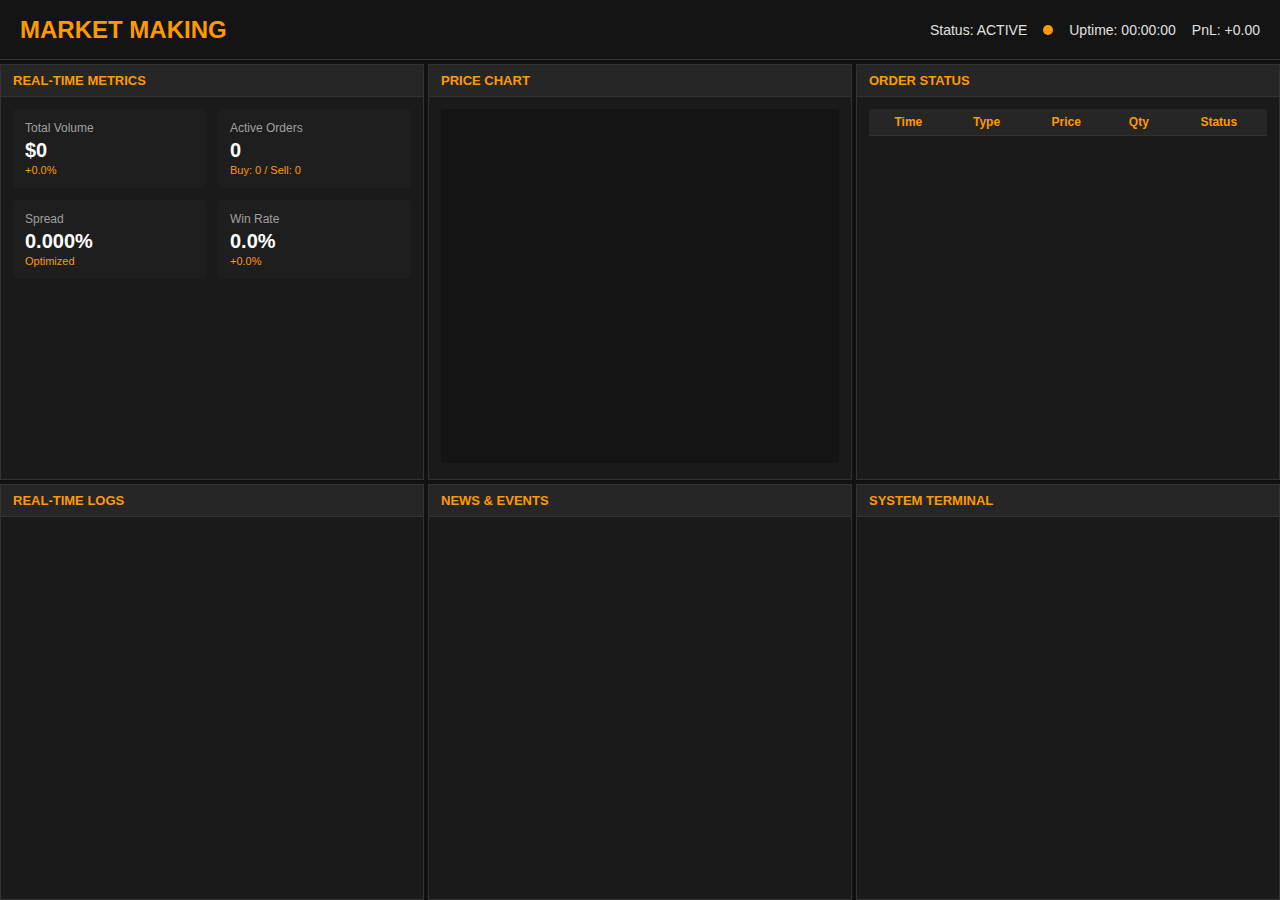
<file: index.html>
<!DOCTYPE html>
<html lang="en">
<head>
  <meta charset="UTF-8" />
  <meta name="viewport" content="width=device-width, initial-scale=1.0" />
  <title>Market Making Bot Dashboard</title>
  <style>
    * { margin: 0; padding: 0; box-sizing: border-box; }
    body { font-family: 'Helvetica Neue', Arial, sans-serif; background: #000; color: #E0E0E0; overflow: hidden; }
    .dashboard { display: grid; grid-template-columns: 1fr 1fr 1fr; grid-template-rows: 60px 1fr 1fr; height: 100vh; gap: 4px; background: #111; }
    .header { grid-column: 1 / -1; background: #141414; display: flex; justify-content: space-between; align-items: center; padding: 0 20px; border-bottom: 1px solid #333; }
    .header h1 { font-size: 24px; color: #FF9900; }
    .status { display: flex; gap: 16px; align-items: center; font-size: 14px; }
    .status span { color: #E0E0E0; }
    .status-indicator { width: 10px; height: 10px; border-radius: 50%; background: #FF9900; animation: pulse 2s infinite; }
    @keyframes pulse { 0%,100% { opacity: 1; } 50% { opacity: 0.4; } }
    .panel { background: #1A1A1A; border: 1px solid #333; overflow: hidden; }
    .panel-header { background: #262626; padding: 8px 12px; border-bottom: 1px solid #333; font-size: 13px; font-weight: bold; color: #FF9900; }
    .panel-content { padding: 12px; height: calc(100% - 36px); overflow-y: auto; font-size: 13px; }
    .metrics { display: grid; grid-template-columns: 1fr 1fr; gap: 12px; }
    .metric { background: #1E1E1E; padding: 12px; border-radius: 4px; }
    .metric-title { font-size: 12px; color: #A0A0A0; }
    .metric-value { font-size: 20px; font-weight: bold; color: #FFFFFF; margin-top: 4px; }
    .metric-change { font-size: 11px; color: #FF9900; margin-top: 2px; }
    .orders-table { width: 100%; border-collapse: collapse; }
    .orders-table th, .orders-table td { padding: 6px; border-bottom: 1px solid #333; }
    .orders-table th { background: #262626; color: #FF9900; font-size: 12px; }
    .orders-table td { color: #E0E0E0; font-size: 12px; }
    .buy-order { color: #00FF00; }
    .sell-order { color: #FF3333; }
    .chart-container { height: 100%; background: #141414; }
    .log-entry { margin: 2px 0; padding: 2px 6px; border-radius: 3px; font-size: 12px; }
    .log-info { color: #E0E0E0; }
    .log-warn { color: #FFCC00; }
    .log-error { color: #FF3333; }
    .log-trade { color: #33CCFF; }
    .scrollbar::-webkit-scrollbar { width: 6px; }
    .scrollbar::-webkit-scrollbar-track { background: #1A1A1A; }
    .scrollbar::-webkit-scrollbar-thumb { background: #333; border-radius: 3px; }
    .scrollbar::-webkit-scrollbar-thumb:hover { background: #555; }
    #news-feed div { padding: 4px 0; border-bottom: 1px solid #333; color: #E0E0E0; }
    #terminal div { font-size: 12px; color: #E0E0E0; }
  </style>
</head>
<body>
  <div class="dashboard">
    <div class="header">
      <h1>MARKET MAKING</h1>
      <div class="status">
        <span>Status: <span id="bot-status">ACTIVE</span></span>
        <div class="status-indicator" id="status-light"></div>
        <span>Uptime: <span id="uptime">00:00:00</span></span>
        <span>PnL: <span id="pnl">+0.00</span></span>
      </div>
    </div>

    <!-- Metrics -->
    <div class="panel">
      <div class="panel-header">REAL-TIME METRICS</div>
      <div class="panel-content">
        <div class="metrics">
          <div class="metric">
            <div class="metric-title">Total Volume</div>
            <div class="metric-value" id="total-volume">$0</div>
            <div class="metric-change" id="vol-change">+0.0%</div>
          </div>
          <div class="metric">
            <div class="metric-title">Active Orders</div>
            <div class="metric-value" id="active-orders">0</div>
            <div class="metric-change">Buy: 0 / Sell: 0</div>
          </div>
          <div class="metric">
            <div class="metric-title">Spread</div>
            <div class="metric-value" id="spread">0.000%</div>
            <div class="metric-change">Optimized</div>
          </div>
          <div class="metric">
            <div class="metric-title">Win Rate</div>
            <div class="metric-value" id="win-rate">0.0%</div>
            <div class="metric-change">+0.0%</div>
          </div>
        </div>
      </div>
    </div>

    <!-- Chart -->
    <div class="panel">
      <div class="panel-header">PRICE CHART</div>
      <div class="panel-content">
        <div class="chart-container">
          <!-- TradingView Widget -->
          <div id="tv_chart" style="width: 100%; height: 100%;"></div>
        </div>
      </div>
    </div>

    <!-- Orders -->
    <div class="panel">
      <div class="panel-header">ORDER STATUS</div>
      <div class="panel-content scrollbar">
        <table class="orders-table">
          <thead>
            <tr><th>Time</th><th>Type</th><th>Price</th><th>Qty</th><th>Status</th></tr>
          </thead>
          <tbody id="orders-tbody"></tbody>
        </table>
      </div>
    </div>

    <!-- Logs -->
    <div class="panel">
      <div class="panel-header">REAL-TIME LOGS</div>
      <div class="panel-content scrollbar">
        <div id="log-container"></div>
      </div>
    </div>

    <!-- News -->
    <div class="panel">
      <div class="panel-header">NEWS & EVENTS</div>
      <div class="panel-content scrollbar">
        <div id="news-feed"></div>
      </div>
    </div>

    <!-- Terminal -->
    <div class="panel">
      <div class="panel-header">SYSTEM TERMINAL</div>
      <div class="panel-content scrollbar">
        <div id="terminal"></div>
      </div>
    </div>
  </div>

  <!-- Scripts -->
  <script src="https://s3.tradingview.com/tv.js"></script>
  <script>
    // Initialize TradingView (Bloomberg-like style using orange highlights)
    new TradingView.widget({
      container_id: 'tv_chart', autosize: true, symbol: 'BTCUSD', interval: '1', timezone: 'Etc/UTC',
      theme: 'dark', style: '1', locale: 'en', toolbar_bg: '#141414',
      overrides: {
        'mainSeriesProperties.candleStyle.upColor': '#FF9900',
        'mainSeriesProperties.candleStyle.downColor': '#555555',
        'mainSeriesProperties.candleStyle.borderUpColor': '#FF9900',
        'mainSeriesProperties.candleStyle.borderDownColor': '#555555'
      }, enable_publishing: false, allow_symbol_change: false, details: false
    });

    // Load persisted metrics & histories
    let totalVolume = parseInt(localStorage.getItem('totalVolume')||'0',10);
    let activeOrders = parseInt(localStorage.getItem('activeOrders')||'0',10);
    let pnl = parseFloat(localStorage.getItem('pnl')||'0');
    let logHistory = JSON.parse(localStorage.getItem('logHistory')||'[]');
    let ordersHistory = JSON.parse(localStorage.getItem('ordersHistory')||'[]');
    let newsHistory = JSON.parse(localStorage.getItem('newsHistory')||'[]');
    let termHistory = JSON.parse(localStorage.getItem('termHistory')||'[]');
    const startTime = Date.now();

    // Render persisted data
    document.getElementById('total-volume').textContent = `$${totalVolume}`;
    document.getElementById('active-orders').textContent = activeOrders;
    document.getElementById('pnl').textContent = `${pnl>=0?'+':''}${pnl.toFixed(2)}`;
    const renderLog = (t,x,ts) => { const c=document.getElementById('log-container'); const e=document.createElement('div'); e.className=`log-entry log-${t}`; e.textContent=`[${ts}] ${x}`; c.appendChild(e); };
    const renderOrder = (t,p,q,ts,s) => { const b=document.getElementById('orders-tbody'); const r=document.createElement('tr'); r.innerHTML=`<td>${ts}</td><td class='${t.toLowerCase()}-order'>${t}</td><td>$${p}</td><td>${q}</td><td>${s}</td>`; b.appendChild(r); };
    const renderNews = (x,ts) => { const f=document.getElementById('news-feed'); const i=document.createElement('div'); i.textContent=`[${ts}] ${x}`; f.appendChild(i); };
    const renderTerm = l => { const t=document.getElementById('terminal'); const d=document.createElement('div'); d.textContent=l; t.appendChild(d); };
    logHistory.forEach(({type,msg,time})=>renderLog(type,msg,time));
    ordersHistory.forEach(({type,price,qty,time,status})=>renderOrder(type,price,qty,time,status));
    newsHistory.forEach(({msg,time})=>renderNews(msg,time));
    termHistory.forEach(l=>renderTerm(l));
    // Trim DOM
    if(document.getElementById('orders-tbody').children.length>20) [...document.getElementById('orders-tbody').children].slice(0,-20).forEach(n=>n.remove());
    if(document.getElementById('news-feed').children.length>10) [...document.getElementById('news-feed').children].slice(0,-10).forEach(n=>n.remove());
    if(document.getElementById('terminal').children.length>50) [...document.getElementById('terminal').children].slice(0,-50).forEach(n=>n.remove());

    // Pools
    const logMsgs=[{type:'info',msg:'Order book updated'},{type:'trade',msg:'Trade executed'},{type:'warn',msg:'High volatility'},{type:'error',msg:'Order rejected'}];
    const newsMsgs=['Fed day','Exchange up','ETF buzz'];
    const termCmds=['Init strat','API connect','Monitoring'];

    function addLog(t,x){const ts=new Date().toLocaleTimeString(); renderLog(t,x,ts); logHistory.push({type:t,msg:x,time:ts}); if(logHistory.length>100) logHistory.shift(); localStorage.setItem('logHistory',JSON.stringify(logHistory)); const c=document.getElementById('log-container'); if(c.children.length>100) c.removeChild(c.firstChild); c.scrollTop=c.scrollHeight;}
    function addOrder(){const ts=new Date().toLocaleTimeString(); const t=Math.random()>0.5?'BUY':'SELL'; const p=(Math.random()*50000+1000).toFixed(2); const q=(Math.random()).toFixed(4); const s='PENDING'; renderOrder(t,p,q,ts,s); ordersHistory.push({type:t,price:p,qty:q,time:ts,status:s}); if(ordersHistory.length>20) ordersHistory.shift(); localStorage.setItem('ordersHistory',JSON.stringify(ordersHistory)); const b=document.getElementById('orders-tbody'); if(b.children.length>20) b.removeChild(b.lastChild);}    
    function addNews(){const ts=new Date().toLocaleTimeString(); const x=newsMsgs[Math.floor(Math.random()*newsMsgs.length)]; renderNews(x,ts); newsHistory.push({msg:x,time:ts}); if(newsHistory.length>10) newsHistory.shift(); localStorage.setItem('newsHistory',JSON.stringify(newsHistory)); const f=document.getElementById('news-feed'); if(f.children.length>10) f.removeChild(f.lastChild);}    
    function addTerm(){const l=termCmds[Math.floor(Math.random()*termCmds.length)]; renderTerm(l); termHistory.push(l); if(termHistory.length>50) termHistory.shift(); localStorage.setItem('termHistory',JSON.stringify(termHistory)); const t=document.getElementById('terminal'); if(t.children.length>50) t.removeChild(t.firstChild); t.scrollTop=t.scrollHeight;}    
    function update(){const now=Date.now(); document.getElementById('uptime').textContent=new Date(now-startTime).toISOString().substr(11,8); totalVolume+=Math.floor(Math.random()*200); activeOrders=Math.floor(Math.random()*100); pnl+=Math.random()*20-10; document.getElementById('total-volume').textContent=`$${totalVolume}`; document.getElementById('active-orders').textContent=activeOrders; document.getElementById('pnl').textContent=`${pnl>=0?'+':''}${pnl.toFixed(2)}`; localStorage.setItem('totalVolume',totalVolume); localStorage.setItem('activeOrders',activeOrders); localStorage.setItem('pnl',pnl.toFixed(2));}

    setInterval(()=>{const m=logMsgs[Math.floor(Math.random()*logMsgs.length)]; addLog(m.type,m.msg); },1000);
    setInterval(addOrder,2000);
    setInterval(addNews,5000);
    setInterval(addTerm,3000);
    setInterval(update,1000);
  </script>
</body>
</html>
</file>
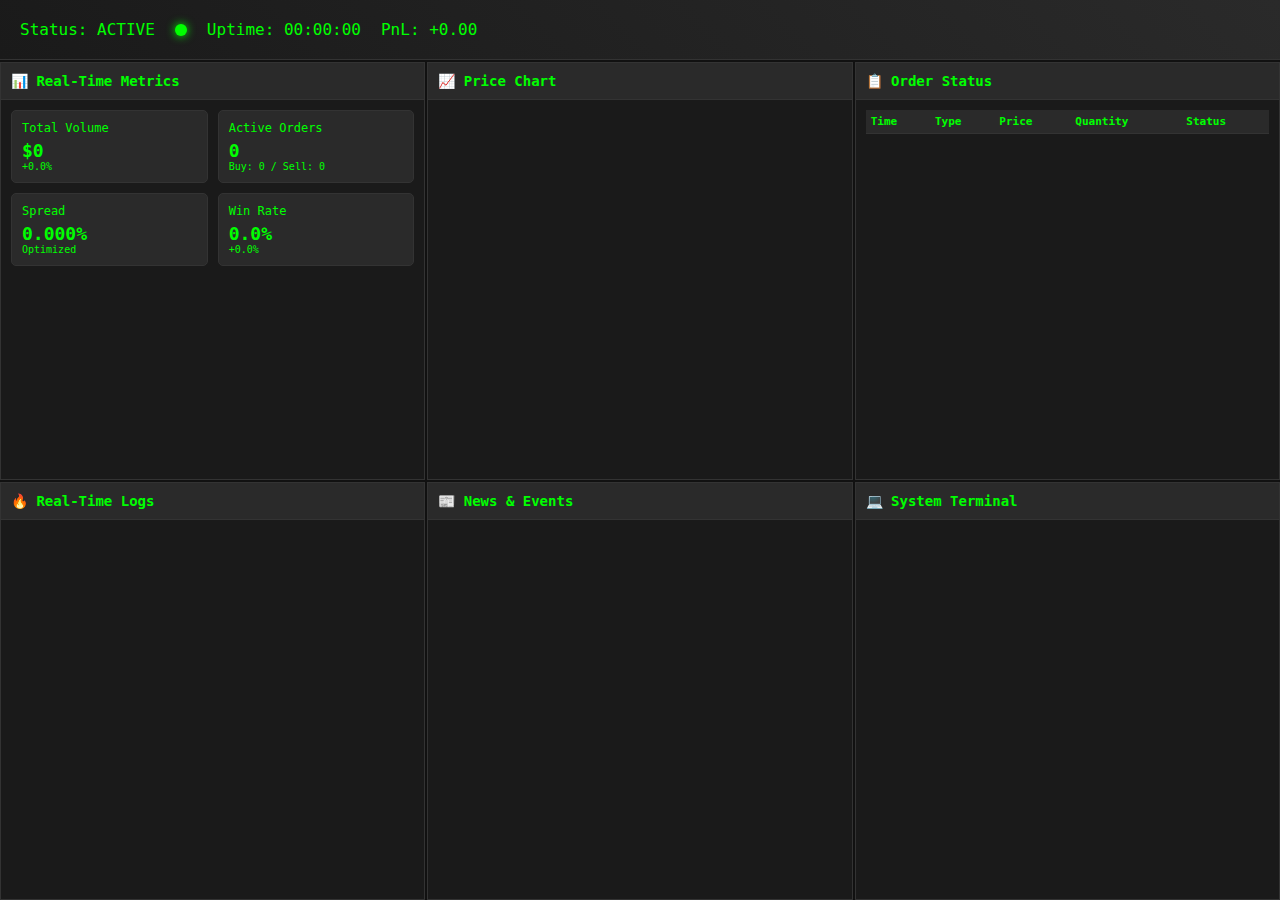
<file: mm.html>
<!DOCTYPE html>
<html lang="en">
<head>
  <meta charset="UTF-8" />
  <meta name="viewport" content="width=device-width, initial-scale=1.0" />
  <title>Market Making Bot Dashboard</title>
  <style>
    * { margin: 0; padding: 0; box-sizing: border-box; }
    body { font-family: 'Consolas','Monaco',monospace; background: #0a0a0a; color: #00ff00; overflow: hidden; }
    .dashboard { display: grid; grid-template-columns: 1fr 1fr 1fr; grid-template-rows: 60px 1fr 1fr; height: 100vh; gap: 2px; background: #111; }
    .header { grid-column: 1 / -1; background: linear-gradient(45deg,#1a1a1a,#2a2a2a); display: flex; justify-content: space-between; align-items: center; padding: 0 20px; border-bottom: 1px solid #333; }
    .header h1 { font-size: 24px; text-shadow: 0 0 10px #00ff00; }
    .status { display: flex; gap: 20px; align-items: center; }
    .status span { color: #00ff00; }
    .status-indicator { width: 12px; height: 12px; border-radius: 50%; background: #00ff00; box-shadow: 0 0 10px #00ff00; animation: pulse 2s infinite; }
    @keyframes pulse { 0%,100% { opacity: 1; } 50% { opacity: 0.3; } }
    .panel { background: #1a1a1a; border: 1px solid #333; overflow: hidden; }
    .panel-header { background: #2a2a2a; padding: 10px; border-bottom: 1px solid #333; font-size: 14px; font-weight: bold; color: #00ff00; }
    .panel-content { padding: 10px; height: calc(100% - 45px); overflow-y: auto; }
    .metrics { display: grid; grid-template-columns: 1fr 1fr; gap: 10px; font-size: 12px; }
    .metric { background: #2a2a2a; padding: 10px; border-radius: 5px; border: 1px solid #333; }
    .metric-title { font-size: 12px; }
    .metric-value { font-size: 18px; font-weight: bold; color: #00ff00; margin-top: 5px; }
    .metric-change { font-size: 10px; }
    .positive { color: #00ff00; }
    .negative { color: #ff0000; }
    .orders-table { width: 100%; border-collapse: collapse; font-size: 11px; }
    .orders-table th, .orders-table td { padding: 5px; border-bottom: 1px solid #333; text-align: left; }
    .orders-table th { background: #2a2a2a; color: #00ff00; }
    .buy-order { color: #00ff00; }
    .sell-order { color: #ff6666; }
    .chart-container { height: 100%; background: #1a1a1a; }
    .log-entry { margin: 2px 0; padding: 2px 5px; border-radius: 3px; animation: fadeIn 0.3s ease-in; }
    @keyframes fadeIn { from { opacity: 0; transform: translateX(-20px); } to { opacity: 1; transform: translateX(0); } }
    .log-info { color: #00ff00; }
    .log-warn { color: #ffff00; background: rgba(255,255,0,0.1); }
    .log-error { color: #ff0000; background: rgba(255,0,0,0.1); }
    .log-trade { color: #00ffff; background: rgba(0,255,255,0.1); }
    .scrollbar::-webkit-scrollbar { width: 8px; }
    .scrollbar::-webkit-scrollbar-track { background: #1a1a1a; }
    .scrollbar::-webkit-scrollbar-thumb { background: #333; border-radius: 4px; }
    .scrollbar::-webkit-scrollbar-thumb:hover { background: #555; }
  </style>
</head>
<body>
  <div class="dashboard">
    <div class="header">
      <div class="status">
        <span>Status: <span id="bot-status">ACTIVE</span></span>
        <div class="status-indicator" id="status-light"></div>
        <span>Uptime: <span id="uptime">00:00:00</span></span>
        <span>PnL: <span id="pnl" class="positive">+0.00</span></span>
      </div>
    </div>

    <!-- Metrics -->
    <div class="panel">
      <div class="panel-header">📊 Real-Time Metrics</div>
      <div class="panel-content">
        <div class="metrics">
          <div class="metric">
            <div class="metric-title">Total Volume</div>
            <div class="metric-value" id="total-volume">$0</div>
            <div class="metric-change positive">+0.0%</div>
          </div>
          <div class="metric">
            <div class="metric-title">Active Orders</div>
            <div class="metric-value" id="active-orders">0</div>
            <div class="metric-change">Buy: 0 / Sell: 0</div>
          </div>
          <div class="metric">
            <div class="metric-title">Spread</div>
            <div class="metric-value" id="spread">0.000%</div>
            <div class="metric-change positive">Optimized</div>
          </div>
          <div class="metric">
            <div class="metric-title">Win Rate</div>
            <div class="metric-value" id="win-rate">0.0%</div>
            <div class="metric-change positive">+0.0%</div>
          </div>
        </div>
      </div>
    </div>

    <!-- Chart -->
    <div class="panel">
      <div class="panel-header">📈 Price Chart</div>
      <div class="panel-content">
        <div class="chart-container">
          <!-- TradingView Widget -->
          <div id="tv_chart" style="width: 100%; height: 100%;"></div>
        </div>
      </div>
    </div>

    <!-- Orders -->
    <div class="panel">
      <div class="panel-header">📋 Order Status</div>
      <div class="panel-content scrollbar">
        <table class="orders-table">
          <thead>
            <tr><th>Time</th><th>Type</th><th>Price</th><th>Quantity</th><th>Status</th></tr>
          </thead>
          <tbody id="orders-tbody"></tbody>
        </table>
      </div>
    </div>

    <!-- Logs -->
    <div class="panel">
      <div class="panel-header">🔥 Real-Time Logs</div>
      <div class="panel-content scrollbar">
        <div id="log-container"></div>
      </div>
    </div>

    <!-- News -->
    <div class="panel">
      <div class="panel-header">📰 News & Events</div>
      <div class="panel-content scrollbar">
        <div id="news-feed"></div>
      </div>
    </div>

    <!-- Terminal -->
    <div class="panel">
      <div class="panel-header">💻 System Terminal</div>
      <div class="panel-content scrollbar">
        <div id="terminal"></div>
      </div>
    </div>
  </div>

  <!-- Scripts -->
  <script src="https://s3.tradingview.com/tv.js"></script>
  <script>
    // Initialize TradingView (Ethereum chart)
    new TradingView.widget({
      container_id: 'tv_chart',
      autosize: true,
      symbol: 'ETHUSD',
      interval: '1',
      timezone: 'Etc/UTC',
      theme: 'dark',
      style: '1',
      locale: 'en',
      toolbar_bg: '#1a1a1a',
      enable_publishing: false,
      allow_symbol_change: true,
      details: true,
      studies: ['MACD@tv-basicstudies']
    });

    // Load persisted metrics from localStorage
    let totalVolume = parseInt(localStorage.getItem('totalVolume') || '0', 10);
    let activeOrders = parseInt(localStorage.getItem('activeOrders') || '0', 10);
    let pnl = parseFloat(localStorage.getItem('pnl') || '0');
    const startTime = Date.now();

    // Display initial persisted values
    document.getElementById('total-volume').textContent = `$${totalVolume}`;
    document.getElementById('active-orders').textContent = activeOrders;
    document.getElementById('pnl').textContent = `${pnl>=0?'+':''}${pnl.toFixed(2)}`;

    // Data pools
    const logMessages = [
      {type:'info',msg:'Order book updated'},
      {type:'trade',msg:'Trade executed'},
      {type:'warn',msg:'High volatility detected'},
      {type:'error',msg:'Order rejected'}
    ];
    const newsMessages = [
      'Fed rate decision announced',
      'Crypto exchange volume record',
      'ETF approval rumors'
    ];
    const terminalCommands = [
      'Initializing strategies',
      'Connecting to APIs',
      'Monitor running'
    ];

    function addLog(type, text) {
      const container = document.getElementById('log-container');
      const entry = document.createElement('div');
      entry.className = `log-entry log-${type}`;
      entry.textContent = `[${new Date().toLocaleTimeString()}] ${text}`;
      container.appendChild(entry);
      if(container.children.length>100) container.removeChild(container.firstChild);
      container.scrollTop = container.scrollHeight;
    }

    function addOrder() {
      const tbody = document.getElementById('orders-tbody');
      const row = document.createElement('tr');
      const now = new Date().toLocaleTimeString();
      const type = Math.random()>0.5?'BUY':'SELL';
      const price = (Math.random()*2000+1000).toFixed(2); // random price between 1000-3000
      const qty = (Math.random()*1).toFixed(4);
      row.innerHTML = `<td>${now}</td><td class="${type.toLowerCase()}-order">${type}</td><td>$${price}</td><td>${qty}</td><td>PENDING</td>`;
      tbody.insertBefore(row, tbody.firstChild);
      if(tbody.children.length>20) tbody.removeChild(tbody.lastChild);
    }

    function addNews() {
      const feed = document.getElementById('news-feed');
      const item = document.createElement('div');
      item.textContent = newsMessages[Math.floor(Math.random()*newsMessages.length)];
      feed.insertBefore(item, feed.firstChild);
      if(feed.children.length>10) feed.removeChild(feed.lastChild);
    }

    function addTerminal() {
      const term = document.getElementById('terminal');
      const line = document.createElement('div');
      line.textContent = terminalCommands[Math.floor(Math.random()*terminalCommands.length)];
      term.appendChild(line);
      if(term.children.length>50) term.removeChild(term.firstChild);
      term.scrollTop = term.scrollHeight;
    }

    function updateMetrics() {
      // Uptime
      const now = Date.now();
      document.getElementById('uptime').textContent = new Date(now - startTime).toISOString().substr(11, 8);
      // Simulate
      totalVolume += Math.floor(Math.random()*100);
      activeOrders = Math.floor(Math.random()*50);
      pnl += (Math.random()-0.5)*20;
      // Update display
      document.getElementById('total-volume').textContent = `$${totalVolume}`;
      document.getElementById('active-orders').textContent = activeOrders;
      document.getElementById('pnl').textContent = `${pnl>=0?'+':''}${pnl.toFixed(2)}`;
      // Persist
      localStorage.setItem('totalVolume', totalVolume);
      localStorage.setItem('activeOrders', activeOrders);
      localStorage.setItem('pnl', pnl.toFixed(2));
    }

    // Init loops
    setInterval(() => {
      const msg = logMessages[Math.floor(Math.random()*logMessages.length)];
      addLog(msg.type, msg.msg);
    }, 1000);
    setInterval(addOrder, 2000);
    setInterval(addNews, 5000);
    setInterval(addTerminal, 3000);
    setInterval(updateMetrics, 1000);
  </script>
</body>
</html>
</file>
